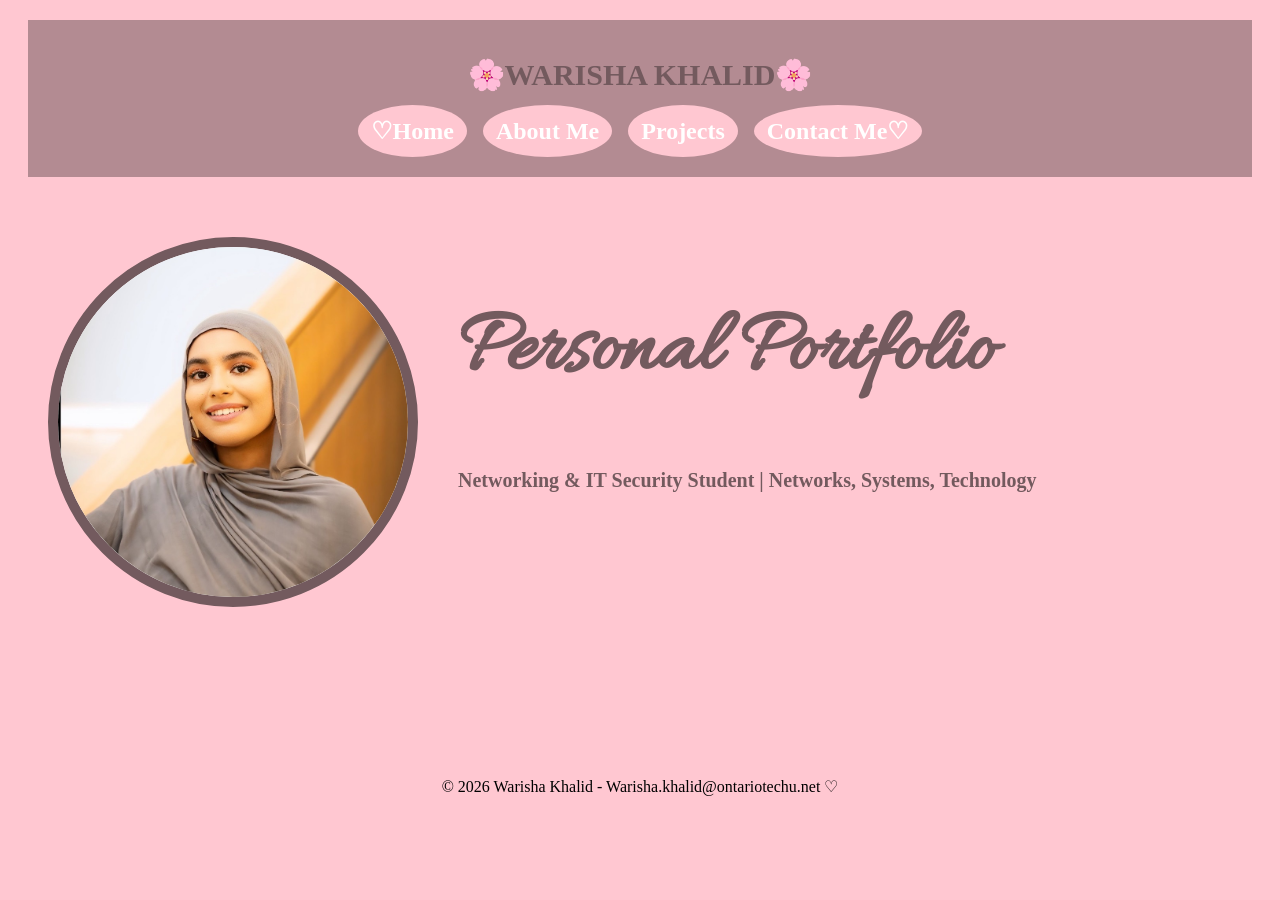
<file: index.html>
<!-- Specify the DOC type so the file knows what language is being used-->
 <!DOCTYPE html>
<html lang="en">
<!-- Head section of the code which cannot be seen by user except title tag-->
<head>
    <meta charset="UTF-8">
<!-- Forces screen to report actual viewport size-->
    <meta name="viewport" content="width=device-width">
    <title>My Portfolio!🌸 </title>
<!-- Used google font links to add the 'Allura'& 'Caveat' font-->
    <link rel="preconnect" href="https://fonts.googleapis.com">
    <link rel="preconnect" href="https://fonts.gstatic.com" crossorigin>
    <link href="https://fonts.googleapis.com/css2?family=Allura&display=swap" rel="stylesheet">
    <link rel="preconnect" href="https://fonts.googleapis.com">
    <link rel="preconnect" href="https://fonts.gstatic.com" crossorigin>
    <link href="https://fonts.googleapis.com/css2?family=Allura&family=Caveat:wght@400..700&display=swap" rel="stylesheet">
    <link href="laptop.css" rel="stylesheet" type="text/css" media="only screen and (min-width:960px)">
    <link href="tablet.css" rel="stylesheet" type="text/css" media="only screen and (min-width:481px) and (max-width:960px)">
    <link href="mobile.css" rel="stylesheet" type="text/css" media="only screen and (max-width:480px)">
</head>
    <header> 
        <h2> 🌸WARISHA KHALID🌸 </h2>
        <!-- Used a semantic navigation tag which includes links to the four different pages-->
        <nav> 
        <h1> 
            <a href = "index.html"> ♡Home</a> 
            <a href = "about.html"> About Me</a>
            <a href = "projects.html"> Projects</a>
            <a href = "contact.html"> Contact Me♡</a> 
        </h1>
        </nav>

    </header>
<!--Body section of the site which is entirely visible to users-->
<body>
    <!-- Figure tag used to include a portrait image-->
        <figure>
            <img src="portrait.jpg">
        </figure>
<!-- Create a div ID tag which separates all information that will be placed on the right side of the site-->
    <div id="right-column">
        <h4> Personal Portfolio </h4>

        <h5> Networking & IT Security Student | Networks, Systems, Technology</h5>
    </div>
<!-- Created a div 'clear' class in order to remove any inherited flating patterns-->
<div class="clear"> </div>
<!-- Added a footer and copyright section at the bottom of each page-->
    <footer>
        © 2026 Warisha Khalid - Warisha.khalid@ontariotechu.net ♡
    </footer>
<!-- Close the body and html tags-->   
</body>
</html>
</file>
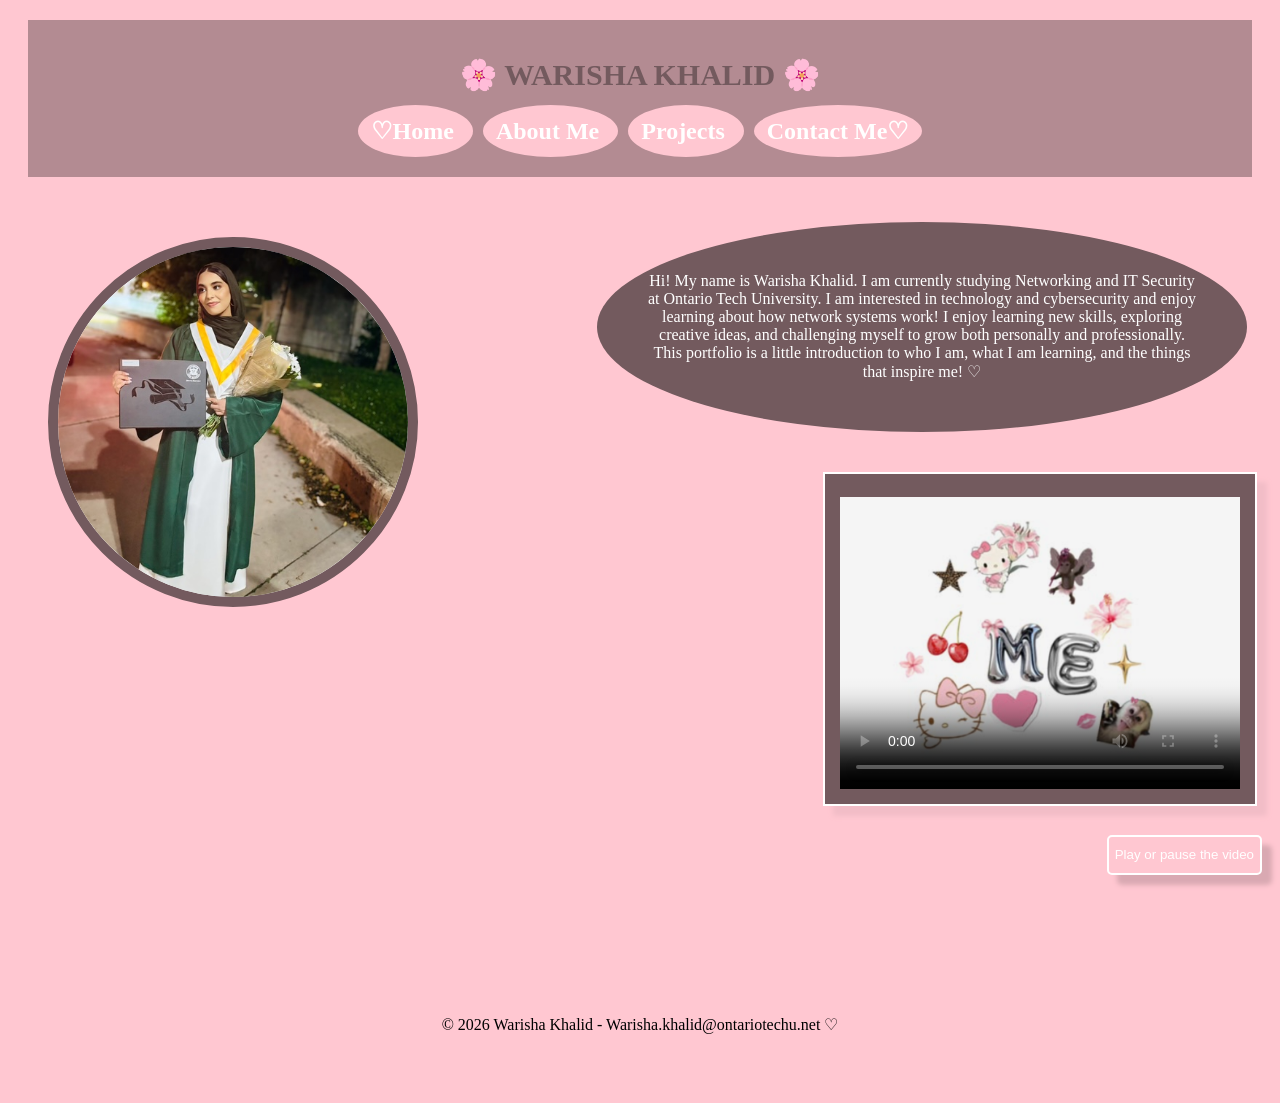
<file: about.html>
<!-- Specify the DOC type so the file knows what language is being used-->
<!DOCTYPE html>
<html lang="en">
<!-- Head section of the code which cannot be seen by user except title tag-->
<head>
    <meta charset="UTF-8">
<!-- Forces screen to report actual viewport size-->
    <meta name="viewport" content="width=device-width, initial-scale=1.0">
    <title>All About Me!🌸</title>
    <link href="laptop.css" rel="stylesheet" type="text/css" media="only screen and (min-width:960px)">
    <link href="tablet.css" rel="stylesheet" type="text/css" media="only screen and (min-width:481px) and (max-width:960px)">
    <link href="mobile.css" rel="stylesheet" type="text/css" media="only screen and (max-width:480px)">
</head>
<!--Body section of the site which is entirely visible to users-->
<body>
    <!-- Located at the top of the page-->
        <header> 
        <h2>🌸 WARISHA KHALID 🌸 </h2>
        <!-- Used a semantic navigation tag which includes links to the four different pages-->
        <nav> 
        <h1> 
            <a href = "index.html"> ♡Home </a>
            <a href = "about.html"> About Me </a>
            <a href = "projects.html"> Projects </a>
            <a href = "contact.html"> Contact Me♡ </a>
        </h1>
        </nav>

    </header>
    <!-- Figure tag used to include a portrait image-->
        <figure>
            <img src="portrait2.JPG">
        </figure>
    <!--Semantic article tab used-->
    <article>
    <!--Semantic section tag used along with an id to apply specific properties and values to this intro text-->
        <section id = "intro">
        Hi! My name is Warisha Khalid.
        I am currently studying Networking and IT Security at Ontario Tech University.
        I am interested in technology and cybersecurity and enjoy learning about how network systems work!
        I enjoy learning new skills, exploring creative ideas, and challenging myself to grow both personally and professionally. 
        This portfolio is a little introduction to who I am, what I am learning, and the things that inspire me! ♡

        </section>
    </article>
    <!--Java breakline included-->
    <br> 
    <!--Div ID created to apply styles to a single video function-->
    <div id = "video">
        <video id="myVideo" width="320" height="240" controls poster="poster.png">
            <source src="video.mp4" type="video/mp4">
        </video>
        <br>
        <button onclick="playPause()">Play or pause the video</button>
    </div>
    <!-- Used Javascript to allow the play/pause button to work for the video-->
    <script>
    var video=document.getElementById("myVideo");
    function playPause(){
        if (video.paused) {
        video.play();
        }else {
            video.pause();}
        }
    </script>

<!-- Created a div 'clear' class in order to remove any inherited flating patterns-->
    <div class="clear"> </div>
<!-- Added a footer and copyright section at the bottom of each page-->
    <footer> 
        © 2026 Warisha Khalid - Warisha.khalid@ontariotechu.net ♡
    </footer>
<!-- Close the body and html tags--> 
</body>
</html>
</file>
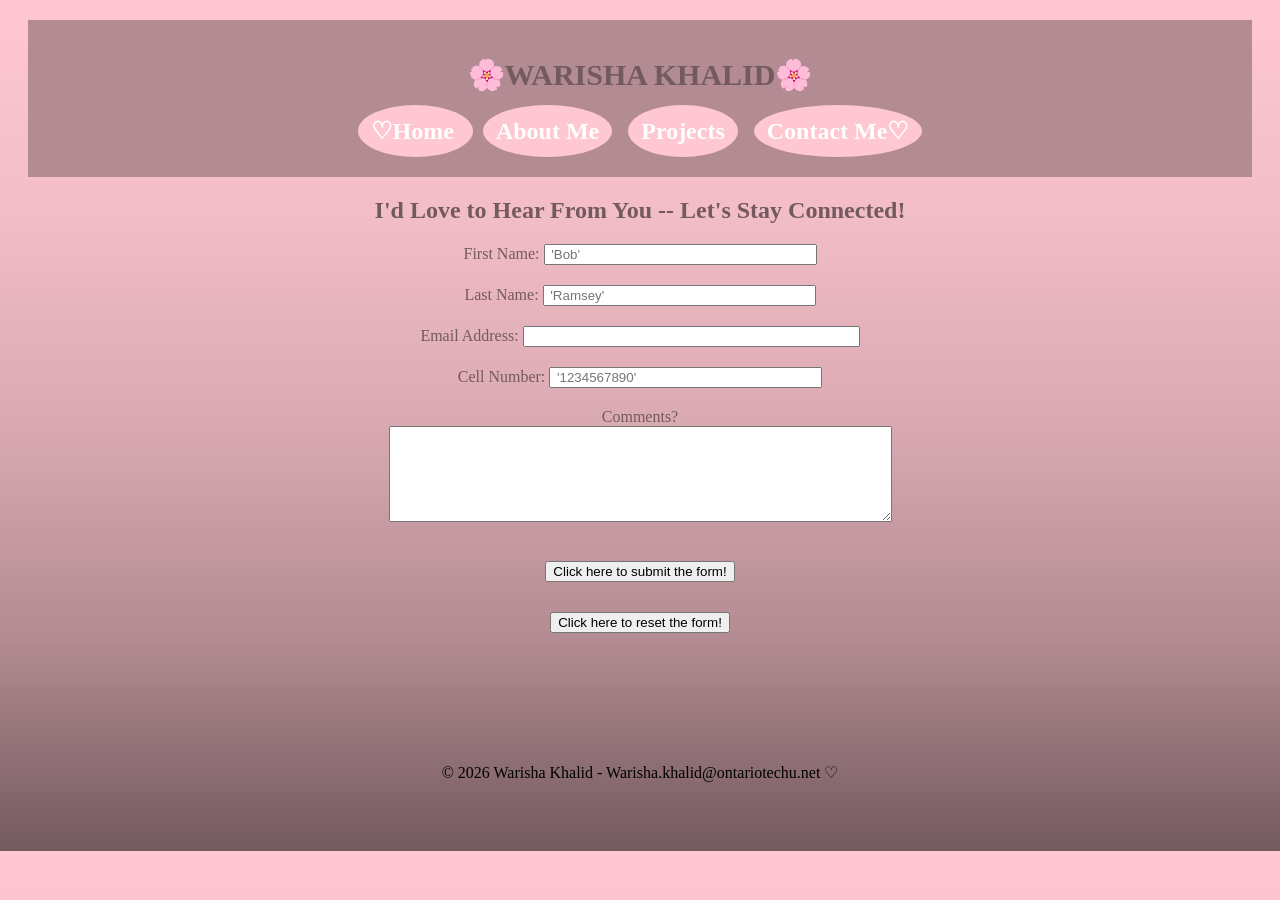
<file: contact.html>
<!DOCTYPE html>
<html lang="en">
<head>
    <meta charset="UTF-8">
    <meta name="viewport" content="width=device-width, initial-scale=1.0">
    <title>Contact Me! 🌸</title>
    <link href="laptop.css" rel="stylesheet" type="text/css" media="only screen and (min-width:960px)">
    <link href="tablet.css" rel="stylesheet" type="text/css" media="only screen and (min-width:481px) and (max-width:960px)">
    <link href="mobile.css" rel="stylesheet" type="text/css" media="only screen and (max-width:480px)">
</head>
    <header> 
        <h2>🌸WARISHA KHALID🌸</h2>
        <nav> 
        <h1> 
            <a href = "index.html"> ♡Home </a>
            <a href = "about.html"> About Me</a>
            <a href = "projects.html"> Projects</a>
            <a href = "contact.html"> Contact Me♡</a>
        </h1>
        </nav>

    </header>

<body id = "contact">
    <h2> I'd Love to Hear From You -- Let's Stay Connected! </h2>
    <form action=mailto:warisha.khalid@ontariotechu.net ?subject=Signup Form method="post" enctype="text/plain" name="form">
        <p>
            <label for ="name"> First Name: </label>
            <input type="text" name="name" size="32" placeholder=" 'Bob' ">
        </p>
        
        <p>
            <label for ="Lname"> Last Name: </label>
            <input type="text" Lname="Lname" size="32" placeholder = " 'Ramsey' ">
        </p>

        <p> 
            <label for = "email"> Email Address: </label>
            <input name = "email" type = "email" size="40" required>
        </p>
        
        <p>
            <label for ="number"> Cell Number: </label>
            <input type="tel" number="number" size="32" placeholder=" '1234567890' ">
        </p>

        <p>
            <label for = "comments"> Comments? <br></label>
            <textarea name = "comments" cols="60" rows = "6"> </textarea>
        </p>
        <h1>
            <input type="submit" value="Click here to submit the form!"/>
        </h1>
        <h2>
            <input type="reset" value="Click here to reset the form!"/>
        </h2>
        

</form>


    <footer> 
        © 2026 Warisha Khalid - Warisha.khalid@ontariotechu.net ♡
    </footer>
    
</body>
</html>
</file>
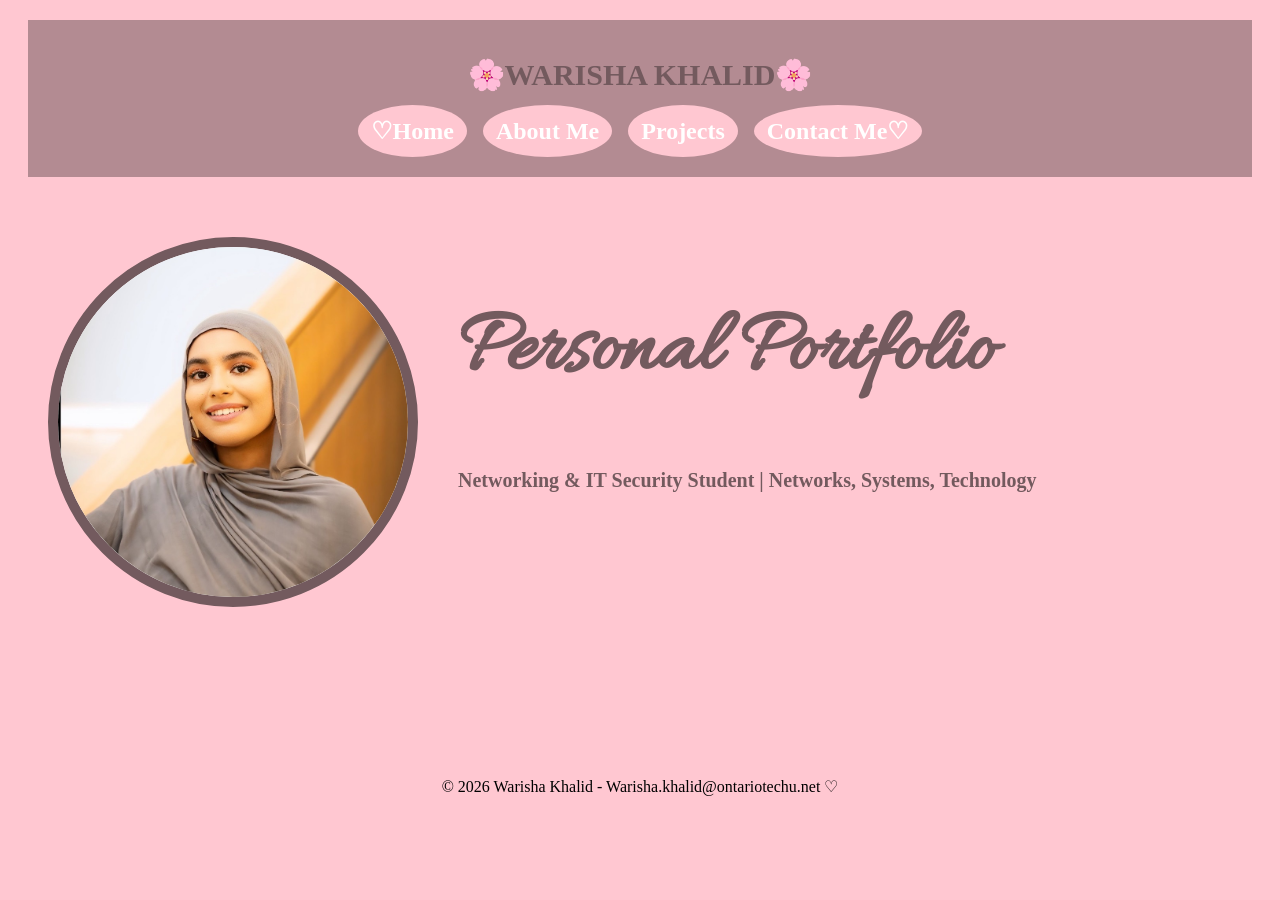
<file: home.html>
<!-- Specify the DOC type so the file knows what language is being used-->
 <!DOCTYPE html>
<html lang="en">
<!-- Head section of the code which cannot be seen by user except title tag-->
<head>
    <meta charset="UTF-8">
<!-- Forces screen to report actual viewport size-->
    <meta name="viewport" content="width=device-width">
    <title>My Portfolio!🌸 </title>
<!-- Used google font links to add the 'Allura'& 'Caveat' font-->
    <link rel="preconnect" href="https://fonts.googleapis.com">
    <link rel="preconnect" href="https://fonts.gstatic.com" crossorigin>
    <link href="https://fonts.googleapis.com/css2?family=Allura&display=swap" rel="stylesheet">
    <link rel="preconnect" href="https://fonts.googleapis.com">
    <link rel="preconnect" href="https://fonts.gstatic.com" crossorigin>
    <link href="https://fonts.googleapis.com/css2?family=Allura&family=Caveat:wght@400..700&display=swap" rel="stylesheet">
    <link href="laptop.css" rel="stylesheet" type="text/css" media="only screen and (min-width:960px)">
    <link href="tablet.css" rel="stylesheet" type="text/css" media="only screen and (min-width:481px) and (max-width:960px)">
    <link href="mobile.css" rel="stylesheet" type="text/css" media="only screen and (max-width:480px)">
</head>
    <header> 
        <h2> 🌸WARISHA KHALID🌸 </h2>
        <!-- Used a semantic navigation tag which includes links to the four different pages-->
        <nav> 
        <h1> 
            <a href = "home.html"> ♡Home</a> 
            <a href = "about.html"> About Me</a>
            <a href = "projects.html"> Projects</a>
            <a href = "contact.html"> Contact Me♡</a> 
        </h1>
        </nav>

    </header>
<!--Body section of the site which is entirely visible to users-->
<body>
    <!-- Figure tag used to include a portrait image-->
        <figure>
            <img src="portrait.jpg">
        </figure>
<!-- Create a div ID tag which separates all information that will be placed on the right side of the site-->
    <div id="right-column">
        <h4> Personal Portfolio </h4>

        <h5> Networking & IT Security Student | Networks, Systems, Technology</h5>
    </div>
<!-- Created a div 'clear' class in order to remove any inherited flating patterns-->
<div class="clear"> </div>
<!-- Added a footer and copyright section at the bottom of each page-->
    <footer>
        © 2026 Warisha Khalid - Warisha.khalid@ontariotechu.net ♡
    </footer>
<!-- Close the body and html tags-->   
</body>
</html>
</file>
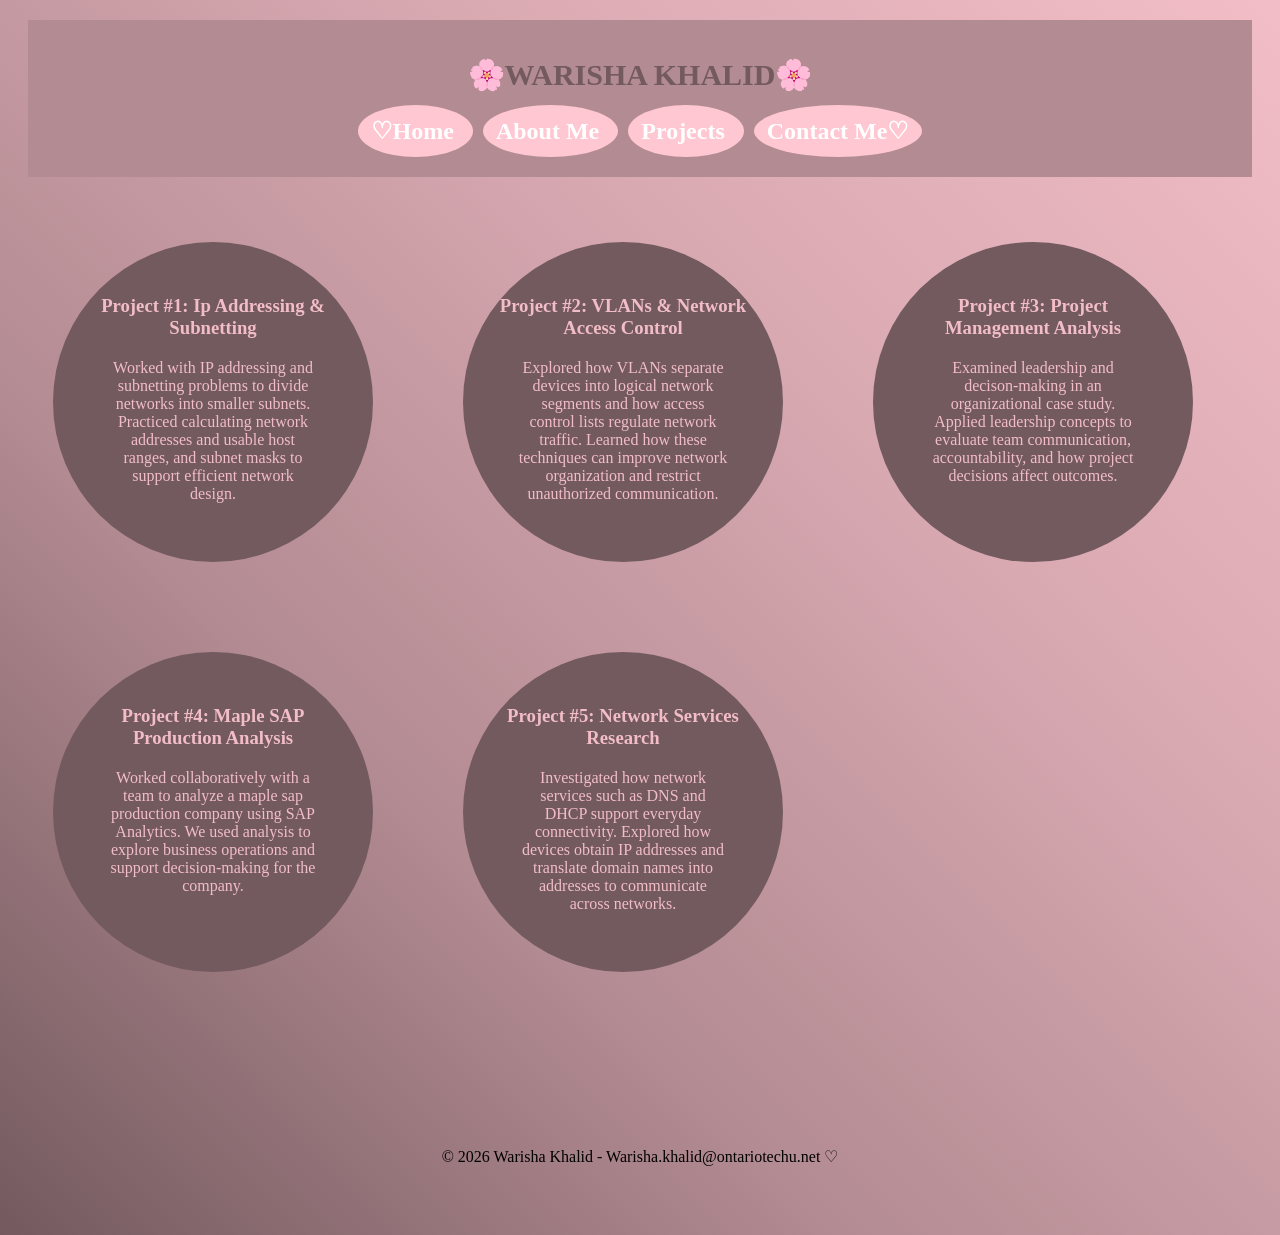
<file: projects.html>
<!-- Specify the DOC type so the file knows what language is being used-->
<!DOCTYPE html>
<html lang="en">
<!-- Head section of the code which cannot be seen by user except title tag-->
<head>
    <meta charset="UTF-8">
<!-- Forces screen to report actual viewport size-->
    <meta name="viewport" content="width=device-width, initial-scale=1.0">
    <title>My Projects!🌸 </title>
    <link href="laptop.css" rel="stylesheet" type="text/css" media="only screen and (min-width:960px)">
    <link href="tablet.css" rel="stylesheet" type="text/css" media="only screen and (min-width:481px) and (max-width:960px)">
    <link href="mobile.css" rel="stylesheet" type="text/css" media="only screen and (max-width:480px)">
</head>
    <header> 
        <h2>🌸WARISHA KHALID🌸 </h2>
        <!-- Used a semantic navigation tag which includes links to the four different pages-->
        <nav> 
        <h1> 
            <a href = "index.html"> ♡Home </a>
            <a href = "about.html"> About Me </a>
            <a href = "projects.html"> Projects </a>
            <a href = "contact.html"> Contact Me♡</a>
        </h1>
        </nav>

    </header>
<!--Body section of the site which is entirely visible to users. Created an ID for the body section in order to add an angled gradient.-->
<body id = "pro">
<!--Semantic article tab used-->
    <article> 
<!--Semantic section tag used along with a class to apply specific properties and values to all the boxes used in this section.-->
        <section class = "box"> <h3>Project #1: Ip Addressing & Subnetting</h3>
            <p>Worked with IP addressing and subnetting problems to divide networks into smaller subnets.
               Practiced calculating network addresses and usable host ranges, and subnet masks to support efficient network design.
            </p>
        </section>
        <section class = "box"> <h3>Project #2: VLANs & Network Access Control</h3>
            <p>Explored how VLANs separate devices into logical network segments and how access control lists regulate network traffic.
                Learned how these techniques can improve network organization and restrict unauthorized communication.

            </p>
        </section>
        <section class = "box"> <h3>Project #3: Project Management Analysis </h3>
            <p> Examined leadership and decison-making in an organizational case study. 
                Applied leadership concepts to evaluate team communication, accountability, and how project decisions affect outcomes.

            </p>
        </section>
        <section class = "box"> <h3>Project #4: Maple SAP Production Analysis</h3>
            <p>
                Worked collaboratively with a team to analyze a maple sap production company using SAP Analytics.
                We used analysis to explore business operations and support decision-making for the company.
            </p>
        </section>
        <section class = "box"> <h3>Project #5: Network Services Research</h3>
            <p>
                Investigated how network services such as DNS and DHCP support everyday connectivity. 
                Explored how devices obtain IP addresses and translate domain names into addresses to communicate across networks.
            </p>
        </section>

    </article>
<!-- Created a div 'clear' class in order to remove any inherited flating patterns-->
<div class = "clear"></div>
<!-- Added a footer and copyright section at the bottom of each page-->
    <footer> 
        © 2026 Warisha Khalid - Warisha.khalid@ontariotechu.net ♡
    </footer>
<!-- Close the body and html tags-->    
</body>
</html>
</file>
<file: laptop.css>
@charset "UTF-8";
/* CSS for full-size devices greater than 961 pixels */
/* Added background colour, margin, text colour, padding, and alignment of the text to the header section */
header {
    background-color: #B38B92;
    margin: 20px;
    top: 0px;
    color: white;
    padding: 12px;
    text-align: center;
}
/* Go to the h2 tag within the body tag and centre the text and change the text colour*/
body h2{
    text-align: center;
    color: #735A5E;
}
/* All body tags on each page has the background color #ffc7d1(pink) */
body{
    background-color: #ffc7d1;
}
/* centre the entire form and change the color to #735A5E */
form{
    text-align: center;
    color: #735A5E;
}
/* Styled the background colour, text colour, height, width and float(whether text would be shifted a certain way */
#article{
    background-color: #735A5E;
    color: #735A5E;
    height: 350px;
    float: right;

    
}
/* Go to h2 within the header and make the font size 30 pixels */
header h2{
    font-size: 30px;
}
/* Go to the navigation links within the header and change the text colour, background colour, margin, padding, and remove any text decoration */
header nav a{
    color: white;
    border-radius: 50%;
    background-color: #ffc7d1;
    margin: 5px;
    padding: 13px;
    text-decoration: none;
}
/* When the navigation links are hovered over, change their background colour and change their opacity to 0.5 */
header nav a:hover{
    background-color: #d9a9b2;
    opacity: .5;
}
/* Make all paragraphs have a 20px margin */
p{
    margin: 20px;
    
}
/* When the box class is hovered over, change the background color, opacity and text colour */
.box:hover{
background-color:white;
opacity:.5;
color: #735A5E;
}
/* When the box class is hovered over, change the text colour of the paragraph*/
.box:hover p{
    color: #735A5E;
}
/* Align the footer to the centre of the page, make its height automatic, and change padding and margin */
footer{
     height: 80px;
     text-align: center;
     padding: auto;
     margin-top: 130px;
}
/* Call the clear class in order to remove any inheritance where needed */
.clear{
    clear: both;
}

/* Go to the right column id and style the h4 tag within that */
#right-column h4{
    font-size: 90px;
    color: #735A5E;
    font-family: "Allura", cursive;
}
/* Go to the right column id and style the h5 tag within that */
#right-column h5{
    font-size: 20px;
    color: #735A5E;
    margin-top: -60px;
}
/* Style the image*/
img{
    width: 350px;
    height: 350px;
    border-radius: 50%;
    margin-top: auto;
    object-fit: cover;
    object-position: 65%;
}
/*Style the figure that hold the image */
figure
{
width:350px;
height: 350px;
border-radius: 50%;
background-color:white;
margin:40px;
border:10px solid #735A5E;
float: left;
}

/* Style the video and remove any floating properties */
video {
width: 400px;
height: 300px;
padding: 15px;
margin: 15px;
background-color:#735A5E;
border:2px white solid;
box-shadow: 10px 10px 5px #f2bdc7;
float: none;
}

/* Float the video ID right */
#video{
    float: right;
}

/* Style the button tag */
button {
background-color:#ffc7d1;
color:white;
height:40px;
border:2px white solid;
box-shadow: 10px 10px 5px #d9a9b2;
border-radius: 5px;
margin: 10px;
float: right;
text-align: center;
}

/* Apply style to the button after it is hovered over */
button:hover {
background-color:#735A5E;
color:#f2bdc7;
height:40px;
border:2px white solid;
box-shadow: -10px -10px 5px #B38B92;
border-radius: 5px;
}
/* Style the class box */
.box{
    background-color: #735A5E;
    border-radius: 50%;
    padding: 35px;
    height: 250px;
    width: 250px;
    margin: 45px;
    text-align: center;
    float: left;
    color: #f2bdc7;
}
/* Style the contact page with a linear gradient */
.box p{
    color:#f2bdc7
}
/* Style the contact page with a linear gradient */
#contact {
background: linear-gradient(to bottom, #ffc7d1, #f2bdc7, #d9a9b2, #B38B92, #735A5E);
}
/* Apply an angled gradient to the pro id only */
#pro{
background: linear-gradient(-135deg, #f2bdc7, #d9a9b2 , #B38B92, #735A5E);
}

/* Apply style to the intro ID*/
#intro{
    background-color: #735A5E;
    padding: 30px;
    height: 150px;
    width: 550px;
    border-radius: 50%;
    padding: 50px;
    padding-bottom: 10px;
    margin: 25px;
    text-align: center;
    float: inline-start;
    color: white;
    float: right;
}
</file>
<file: tablet.css>
@charset "UTF-8";
/* CSS for tablet devices between 481 pixels and 960 pixels*/
/* Added background colour, margin, text colour, padding, and alignment of the text to the header section */
header {
    background-color: #B38B92;
    margin: 15px;
    color: white;
    padding: 15px;
    text-align: center;
}
/* Go to the h2 tag within the body tag and centre the text and change the text colour */
body h2{
    text-align: center;
    color: #735A5E;
}

/* All body tags on each page has the background color #ffc7d1(pink) */
body{
    background-color: #ffc7d1;
}

/* centre the entire form and change the color to #735A5E */
form{
    text-align: center;
    color: #735A5E;
}

/* Styled the background colour, text colour, height, width and float(whether text would be shifted a certain way */
#article{
    background-color: #735A5E;
    color: white;
    height: none;
    width:100%;
    float: none;

    
}

/* Go to h2 within the header and make the font size 30 pixels */
header h2{
    font-size: 30px;
}

/* Go to the navigation links within the header and change the text colour, background colour, margin, padding, and remove any text decoration */

header nav a{
    color: white;
    border-radius: 50%;
    background-color: #ffc7d1;
    margin: 3.5px;
    padding: 10px;
    text-decoration: none;
}

/* When the navigation links are hovered over, change their background colour and change their opacity to 0.5 */
header nav a:hover{
    background-color: #d9a9b2;
    opacity: .5;
}

/* Make all paragraphs have a 15px margin */
p{
    margin: 15px;
    
}
/* Go to h1 within the header tag and make the font size 15 pixels with 8 pixel padding and margin */
header h1{
    font-size: 15px;
    padding:8px;
    margin:8px;
}

/* When the box class is hovered over, change the background color, opacity and text colour */
.box:hover{
background-color:white;
opacity:.5;
color: #735A5E;
}

/* When the box class is hovered over, change the text colour of the paragraph*/
.box:hover p{
    color: #735A5E;
}

/* Align the footer to the centre of the page, make its height automatic, and change padding and margin */
footer{
     height: auto;
     text-align: center;
     padding: 10px;
     margin-top: 40px;
}

/* Call the clear class in order to remove any inheritance where needed */
.clear{
    clear: both;
}

/* Go to the right column id and style the h4 tag within that */
#right-column h4{
    font-size: 65px;
    color: #735A5E;
    font-family: "Allura", cursive;
    text-align: center;
}
/* Go to the right column id and style the h5 tag within that */
#right-column h5{
    font-size: 18px;
    color: #735A5E;
    margin-top: 0px;
    text-align: center;
}

/* Style the image*/
img{
    width: 100%;
    height: 100%;
    border-radius: 50%;
    object-fit: cover;
    object-position: 65%;
}

/*Style the figure that hold the image */
figure
{
width:350px;
height: 350px;
max-width: 85%;
border-radius: 50%;
box-sizing: border-box;
background-color:white;
margin:20px auto;
border:10px solid #735A5E;
float: none;
}

/* Style the video and make it float left */
video {
width: 90%;
max-width: 450px;
padding: 15px;
margin: 15px auto;
background-color:#735A5E;
border:2px white solid;
box-shadow: 10px 10px 5px #f2bdc7;
float: left;

}
/* Style the button tag */
button {
background-color:#ffc7d1;
color:white;
height:40px;
border:2px white solid;
box-shadow: 10px 10px 5px #d9a9b2;
border-radius: 5px;
}
/* Style the button when it is hovered over */
button:hover {
background-color:#735A5E;
color:#f2bdc7;
height:40px;
border:2px white solid;
box-shadow: -10px -10px -5px #B38B92;
border-radius: 5px;
}
/* Style the class box */
.box{
    background-color: #735A5E;
    border-radius: 50%;
    padding: 53px;
    height: 210px;
    width: 210px;
    margin: 15px;
    text-align: center;
    float: left;
    color: #f2bdc7;
    font-size: 14px;
}
/* Style the paragrpah within the box class */
.box p{
    color:#f2bdc7
}
/* Style the contact page with a linear gradient */
#contact {
background: linear-gradient(to bottom, #ffc7d1, #f2bdc7, #d9a9b2, #B38B92, #735A5E);

}
/* Apply an angled gradient to the pro id only */
#pro{
background: linear-gradient(-135deg, #f2bdc7, #d9a9b2 , #B38B92, #735A5E);
}
/* Style the introduction ID */
#intro{
    background-color: #735A5E;
    padding: 25px;
    height: auto;
    width: 90%;
    max-width: 550px;
    border-radius: 30px;
    margin: 20px auto;
    text-align: center;
    float: none;
    color: white;
}
</file>
<file: mobile.css>
@charset "UTF-8";
/* CSS for mobile devices less than 480 pixels */
/* Added background colour, margin, text colour, padding, and alignment of the text to the header section */
header {
    background-color: #B38B92;
    margin: 5px;
    color: white;
    padding: 10px;
    text-align: center;
    font-size: 10px;
}
/* Go to the h2 tag within the body tag and centre the text and change the text colour, as well as a 5 pixel margin */
body h2{
    text-align: center;
    color: #735A5E;
    margin: 5px;
}

/* All body tags on each page has the background color #ffc7d1(pink) with a 5 pixel margin for mobile devices */
body{
    background-color: #ffc7d1;
    margin: 5px;
}
/* centre the entire form and change the color to #735A5E */
form{
    text-align: center;
    color: #735A5E;
}

/* Styled the background colour, text colour, height, width and float(whether text would be shifted a certain way */
#article{
    background-color: #735A5E;
    color: #735A5E;
    height: auto;
    width: 100%
    
}
/* Go to h2 within the header and make the font size 20 pixels */
header h2{

    font-size: 20px;

}
/* Go to the navigation links within the header and change the text colour, background colour, margin, padding, and remove any text decoration */
header nav a{
    color: white;
    border-radius: 50%;
    background-color: #ffc7d1;
    margin: 3px;
    padding: 4px;
    text-decoration: none;
    display: inline-block;
    font-size: 15px;
}
/* When the navigation links are hovered over, change their background colour and change their opacity to 0.5 */
header nav a:hover{
    background-color: #d9a9b2;
    opacity: .5;
}
/* Make all paragraphs have a 05px margin */
p{
    margin: 10px;
    
}
/* When the box class is hovered over, change the background color, opacity and text colour */
.box:hover{
background-color:white;
opacity:.5;
color: #735A5E;
}
/* When the box class is hovered over, change the text colour of the paragraph*/
.box:hover p{
    color: #735A5E;
}
/* Align the footer to the centre of the page, make its height automatic, and change padding and margin */
footer{
     height: auto;
     text-align: center;
     padding: 10px;
     margin-top: 30px;
}
/* Call the clear class in order to remove any inheritance where needed */
.clear{
    clear: both;
}

/* Go to the right column id and style the h4 tag within that */
#right-column h4{
    font-size: 45px;
    color: #735A5E;
    font-family: "Allura", cursive;
    text-align: center;
}
/* Go to the right column id and style the h5 tag within that */
#right-column h5{
    font-size: 16px;
    color: #735A5E;
    margin-top: -60px;
    text-align: center;
}
/* Style the image*/
img{
    width: 100%;
    max-width: 240px;
    height: 230px;
    border-radius: 50%;
    margin-top: 0px;
    object-fit: cover;
    object-position: 65%;
}
/*Style the figure that hold the image */
figure
{
width:250px;
height: 250px;
max-width: 85%;
border-radius: 50%;
box-sizing: border-box;
background-color:white;
margin:20px auto;
border:10px solid #735A5E;
float: none;
}

/* Style the video and remove any floating properties */
video {
width: 90%;
box-sizing: border-box;
padding: 10px;
margin: 10px auto;
background-color:#735A5E;
border:2px white solid;
box-shadow: 5px 5px 5px #f2bdc7;
float: none;

}
/* Style the button tag */
button {
background-color:#ffc7d1;
color:white;
height:40px;
border:2px white solid;
box-shadow: 5px 5px 5px #d9a9b2;
border-radius: 5px;
}
/* Style the button when it is hovered over */
button:hover {
background-color:#735A5E;
color:#f2bdc7;
height:40px;
border:2px white solid;
box-shadow: -10px -10px 5px #B38B92;
border-radius: 5px;
}
/* Style the class box */
.box{
    background-color: #735A5E;
    border-radius: 50%;
    padding: 35px;
    height: 180px;
    width: 180px;
    margin: 15px auto;
    font-size: 13px;
    text-align: center;
    float: none;
    color: #f2bdc7;
}
/* Style the paragrpah within the box class */
.box p{
    color:#f2bdc7
}
/* Style the contact page with a linear gradient */
#contact {
background: linear-gradient(to bottom, #ffc7d1, #f2bdc7, #d9a9b2, #B38B92, #735A5E);
}

/* Apply an angled gradient to the pro id only */
#pro{
background: linear-gradient(-135deg, #f2bdc7, #d9a9b2 , #B38B92, #735A5E);
}

/* Style the introduction ID */
#intro{
    background-color: #735A5E;
    padding: 20px;
    height: auto;
    width: 90%;
    border-radius: 50%;
    padding: 20px;
    margin: 15px auto;
    text-align: center;
    color: white;
    float: none;
}
</file>
